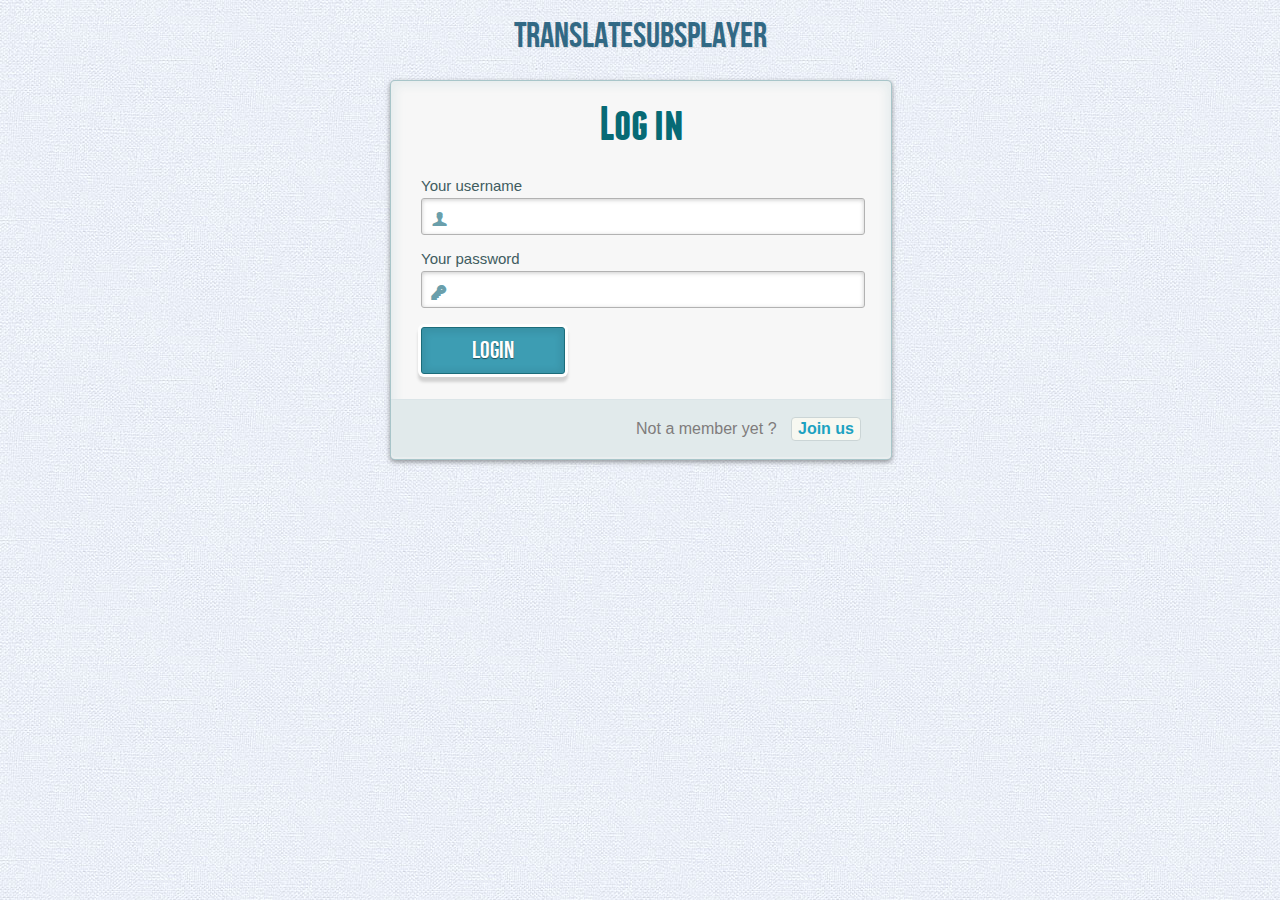
<file: Web-client/Registration and log in/index.html>
<!DOCTYPE html>
<html lang="en" class="no-js">
    <head>
        <meta charset="UTF-8" />
        <title>Login</title>
        <meta name="viewport" content="width=device-width, initial-scale=1.0"> 
        <link rel="stylesheet" type="text/css" href="css/demo.css" />
        <link rel="stylesheet" type="text/css" href="css/style.css" />
		
    </head>
    <body>
        <div class="container">
            <header>
                <h1>TranslateSubsPlayer</h1>
            </header>
            <section>				
                <div id="forms" >
                    <a class="hiddenanchor" id="toregister"></a>
                    <a class="hiddenanchor" id="tologin"></a>
                    <div id="wrapper">
                        <div id="login" class="animate form">
                            <form  action="homepage.html" autocomplete="on"> 
                                <h1>Log in</h1> 
                                <p> 
                                    <label for="username" class="uname" data-icon="u" > Your username </label>
                                    <input id="username" name="username" required="required" type="text"/>
                                </p>
                                <p> 
                                    <label for="password" class="youpasswd" data-icon="p"> Your password </label>
                                    <input id="password" name="password" required="required" type="password"/> 
                                </p>
                                <p class="login button"> 
                                    <input type="submit" value="Login" /> 
								</p>
                                <p class="change_link">
									Not a member yet ?
									<a href="registration.html" class="to_register">Join us</a>
								</p>
                            </form>
                        </div>
                    </div>
                </div>  
            </section>
        </div>
    </body>
</html>
</file>
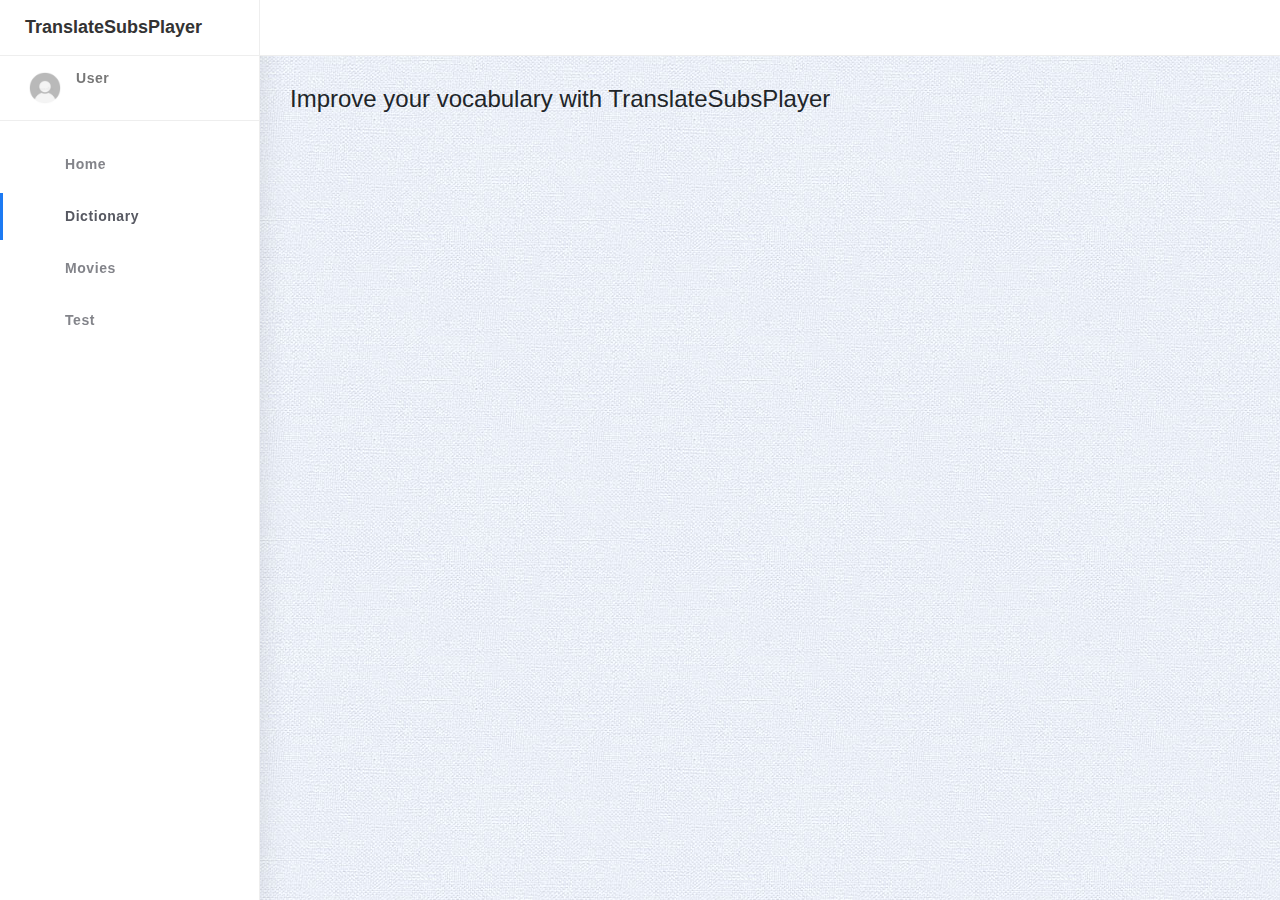
<file: Web-client/Registration and log in/dictionary.html>
<!DOCTYPE html>
<html lang="en">
<head>
	<meta http-equiv="X-UA-Compatible" content="IE=edge,chrome=1" />
	<title>Dictionary</title>
	<meta content='width=device-width, initial-scale=1.0, maximum-scale=1.0, user-scalable=0, shrink-to-fit=no' name='viewport' />
	<link rel="stylesheet" href="css/bootstrap.min.css">
	<link rel="stylesheet" href="https://fonts.googleapis.com/css?family=Nunito:200,200i,300,300i,400,400i,600,600i,700,700i,800,800i,900,900i">
	<link rel="stylesheet" href="css/styleHomepage.css">
</head>
<body>
	<div class="wrapper">
		<div class="main-header">
			<div class="logo-header">
				TranslateSubsPlayer
			</div>
		</div>
		
		<div class="sidebar">
				<div class="scrollbar-inner sidebar-wrapper">
					<div class="user">
						<div class="photo">
							<img src="images/user1.jpg"> 
						</div>
						<div class="info">
							<a class="">
								<span>
									User                             <!-- Переменная имени!!!!!!!!! --> 
								</span>
							</a>
							<div class="clearfix"></div>
						</div>
					</div>
					<ul class="nav">
						<li class="nav-item">
							<a href="homepage.html">
								<i class="la la-dashboard"></i>
								<p>Home</p>
							</a>
						</li>
						<li class="nav-item active">
							<a href="dictionary.html">
								<i class="la la-font"></i>
								<p>Dictionary</p>
							</a>
						</li>
						<li class="nav-item">
							<a href="movies.html">
								<i class="la la-th"></i>
								<p>Movies</p>
							</a>
						</li>
						<li class="nav-item">
							<a href="test.html">
								<i class="la la-keyboard-o"></i>
								<p>Test</p>
							</a>
						</li>
					</ul>
				</div>
		</div>
			<div class="main-panel">
				<div class="content">
					<div class="container-fluid">
						<h4>Improve your vocabulary with TranslateSubsPlayer</h4>
					</div>
				</div>
			</div>
		</div>
	</div>
</body>
</html>
</file>
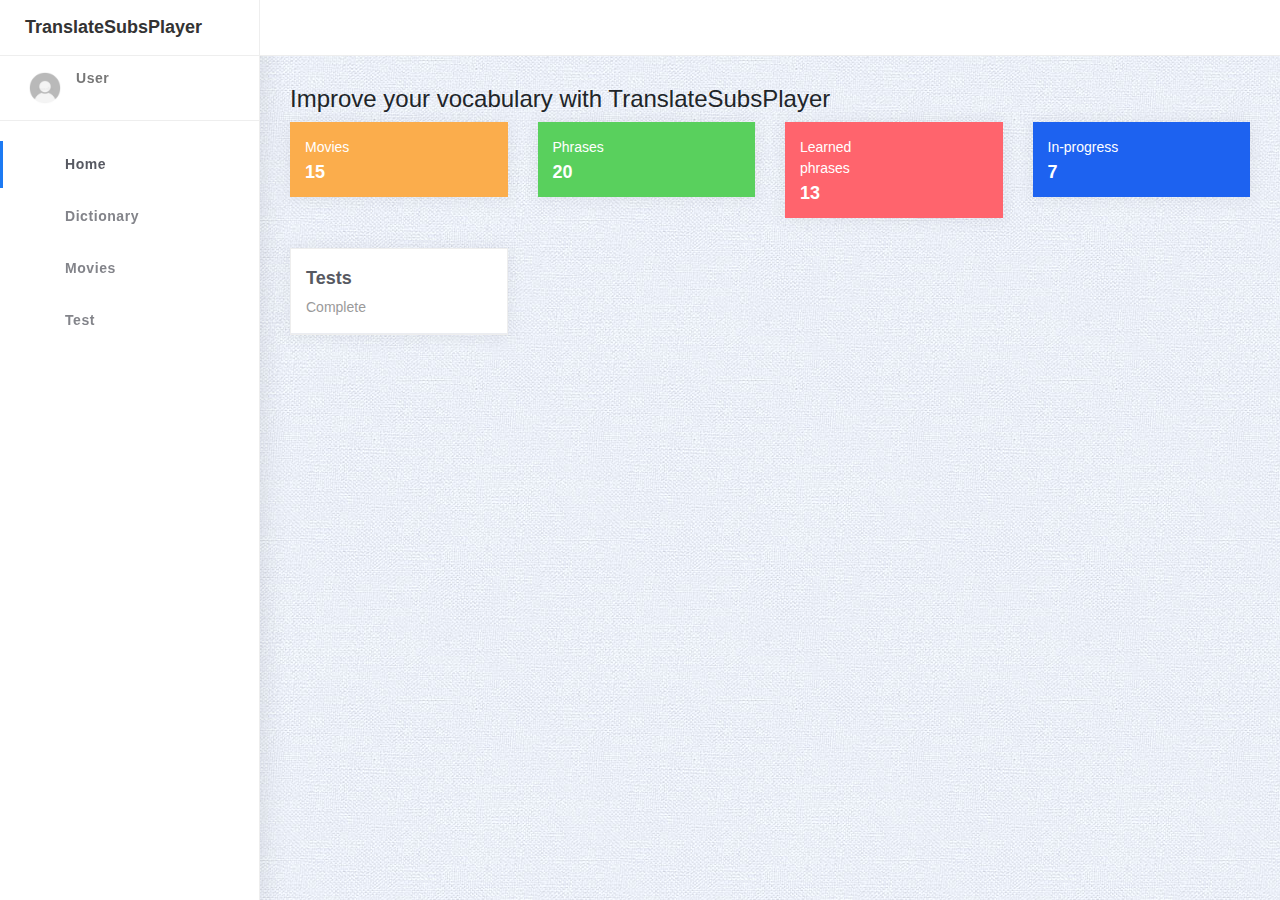
<file: Web-client/Registration and log in/homepage.html>
<!DOCTYPE html>
<html lang="en">
<head>
	<meta http-equiv="X-UA-Compatible" content="IE=edge,chrome=1" />
	<title>Home</title>
	<meta content='width=device-width, initial-scale=1.0, maximum-scale=1.0, user-scalable=0, shrink-to-fit=no' name='viewport' />
	<link rel="stylesheet" href="css/bootstrap.min.css">
	<link rel="stylesheet" href="https://fonts.googleapis.com/css?family=Nunito:200,200i,300,300i,400,400i,600,600i,700,700i,800,800i,900,900i">
	<link rel="stylesheet" href="css/styleHomepage.css">
</head>
<body>
	<div class="wrapper">
		<div class="main-header">
			<div class="logo-header">
				TranslateSubsPlayer
			</div>
		</div>
		
		<div class="sidebar">
				<div class="scrollbar-inner sidebar-wrapper">
					<div class="user">
						<div class="photo">
							<img src="images/user1.jpg"> 
						</div>
						<div class="info">
							<a class="">
								<span>
									User                             <!-- Переменная имени!!!!!!!!! --> 
								</span>
							</a>
							<div class="clearfix"></div>
						</div>
					</div>
					<ul class="nav">
						<li class="nav-item active">
							<a href="homepage.html">
								<i class="la la-dashboard"></i>
								<p>Home</p>
							</a>
						</li>
						<li class="nav-item">
							<a href="dictionary.html">
								<i class="la la-font"></i>
								<p>Dictionary</p>
							</a>
						</li>
						<li class="nav-item">
							<a href="movies.html">
								<i class="la la-th"></i>
								<p>Movies</p>
							</a>
						</li>
						<li class="nav-item">
							<a href="test.html">
								<i class="la la-keyboard-o"></i>
								<p>Test</p>
							</a>
						</li>
					</ul>
				</div>
		</div>
			<div class="main-panel">
				<div class="content">
					<div class="container-fluid">
						<h4>Improve your vocabulary with TranslateSubsPlayer</h4>
						<div class="row">
							<div class="col-md-3">
								<div class="card card-stats card-warning">
									<div class="card-body ">
										<div class="row">
											<div class="col-7 d-flex align-items-center">
												<div class="numbers">
													<p class="card-category">Movies</p>
													<h4 class="card-title">15</h4>
												</div>
											</div>
										</div>
									</div>
								</div>
							</div>
							<div class="col-md-3">
								<div class="card card-stats card-success">
									<div class="card-body ">
										<div class="row">
											<div class="col-7 d-flex align-items-center">
												<div class="numbers">
													<p class="card-category">Phrases</p>
													<h4 class="card-title">20</h4>
												</div>
											</div>
										</div>
									</div>
								</div>
							</div>
							<div class="col-md-3">
								<div class="card card-stats card-danger">
									<div class="card-body">
										<div class="row">
											<div class="col-7 d-flex align-items-center">
												<div class="numbers">
													<p class="card-category">Learned phrases</p>
													<h4 class="card-title">13</h4>
												</div>
											</div>
										</div>
									</div>
								</div>
							</div>
							<div class="col-md-3">
								<div class="card card-stats card-primary">
									<div class="card-body ">
										<div class="row">
											<div class="col-7 d-flex align-items-center">
												<div class="numbers">
													<p class="card-category">In-progress</p>
													<h4 class="card-title">7</h4>
												</div>
											</div>
										</div>
									</div>
								</div>
							</div>
						</div>
						<div class="row">
							<div class="col-md-3">
								<div class="card">
									<div class="card-header">
										<h4 class="card-title">Tests</h4>
										<p class="card-category">Complete</p>
									</div>
								</div>
							</div>
						</div>
					</div>
				</div>
			</div>
		</div>
	</div>
</body>
</html>
</file>
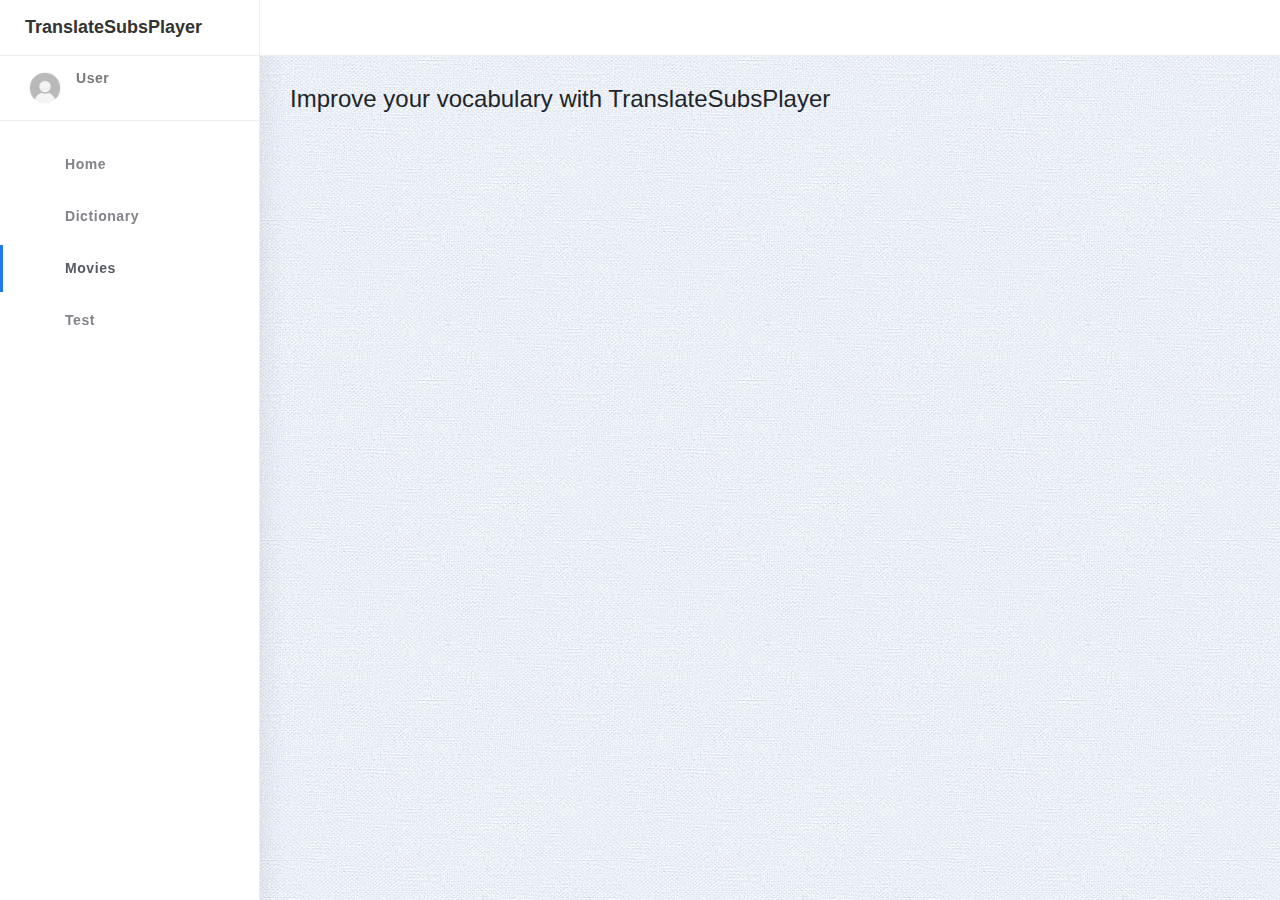
<file: Web-client/Registration and log in/movies.html>
<!DOCTYPE html>
<html lang="en">
<head>
	<meta http-equiv="X-UA-Compatible" content="IE=edge,chrome=1" />
	<title>Movies</title>
	<meta content='width=device-width, initial-scale=1.0, maximum-scale=1.0, user-scalable=0, shrink-to-fit=no' name='viewport' />
	<link rel="stylesheet" href="css/bootstrap.min.css">
	<link rel="stylesheet" href="https://fonts.googleapis.com/css?family=Nunito:200,200i,300,300i,400,400i,600,600i,700,700i,800,800i,900,900i">
	<link rel="stylesheet" href="css/styleHomepage.css">
</head>
<body>
	<div class="wrapper">
		<div class="main-header">
			<div class="logo-header">
				TranslateSubsPlayer
			</div>
		</div>
		
		<div class="sidebar">
				<div class="scrollbar-inner sidebar-wrapper">
					<div class="user">
						<div class="photo">
							<img src="images/user1.jpg"> 
						</div>
						<div class="info">
							<a class="">
								<span>
									User                             <!-- Переменная имени!!!!!!!!! --> 
								</span>
							</a>
							<div class="clearfix"></div>
						</div>
					</div>
					<ul class="nav">
						<li class="nav-item">
							<a href="homepage.html">
								<i class="la la-dashboard"></i>
								<p>Home</p>
							</a>
						</li>
						<li class="nav-item">
							<a href="dictionary.html">
								<i class="la la-font"></i>
								<p>Dictionary</p>
							</a>
						</li>
						<li class="nav-item active">
							<a href="movies.html">
								<i class="la la-th"></i>
								<p>Movies</p>
							</a>
						</li>
						<li class="nav-item">
							<a href="test.html">
								<i class="la la-keyboard-o"></i>
								<p>Test</p>
							</a>
						</li>
					</ul>
				</div>
		</div>
			<div class="main-panel">
				<div class="content">
					<div class="container-fluid">
						<h4>Improve your vocabulary with TranslateSubsPlayer</h4>
					</div>
				</div>
			</div>
		</div>
	</div>
</body>
</html>
</file>
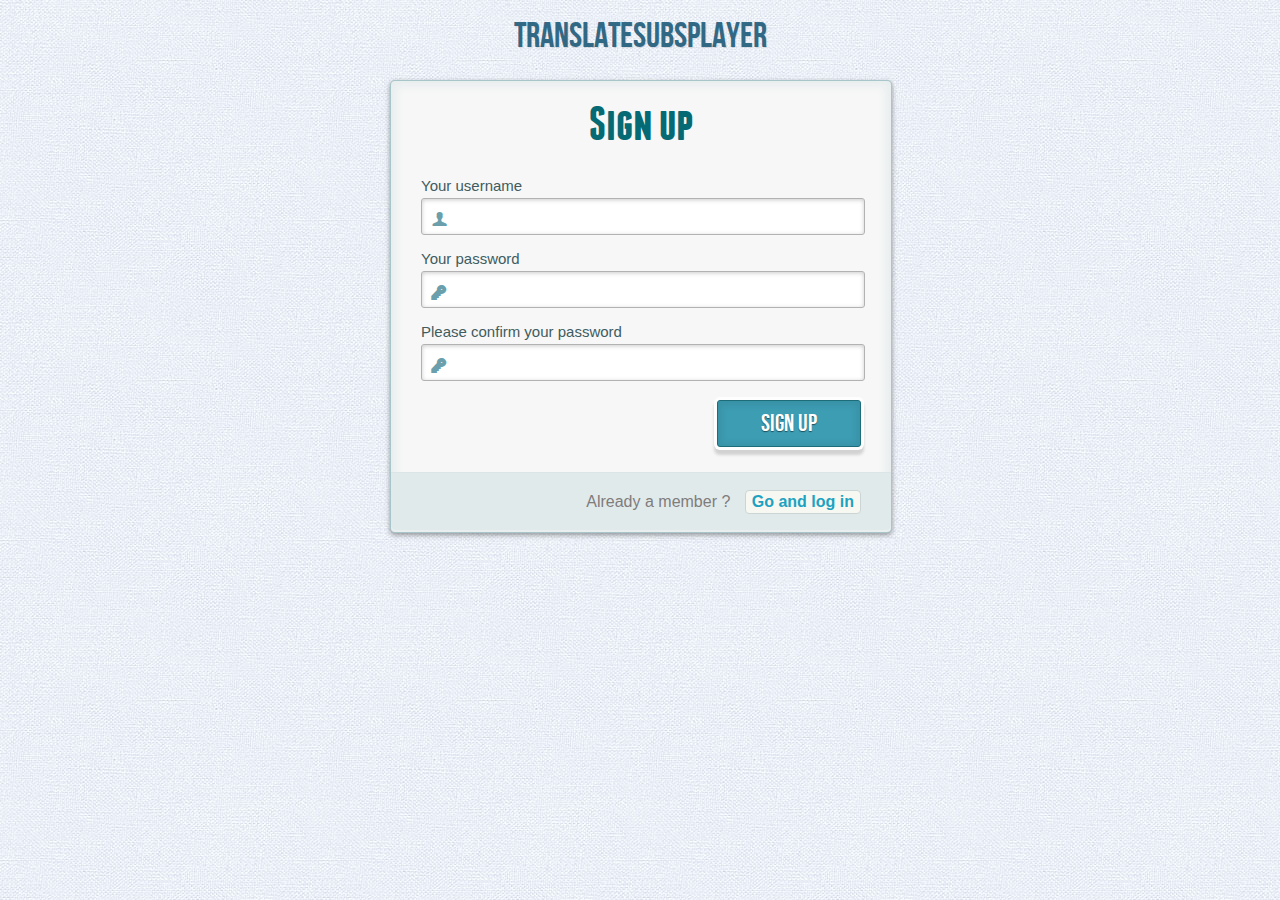
<file: Web-client/Registration and log in/registration.html>
<!DOCTYPE html>
<html lang="en" class="no-js">
    <head>
        <meta charset="UTF-8" />
        <title>Registration</title>
        <meta name="viewport" content="width=device-width, initial-scale=1.0"> 
        <link rel="stylesheet" type="text/css" href="css/demo.css" />
        <link rel="stylesheet" type="text/css" href="css/style.css" />
    </head>
    <body>
        <div class="container">
            <header>
                <h1>TranslateSubsPlayer</h1>
            </header>
            <section>				
                <div id="forms" >
                    <a class="hiddenanchor" id="toregister"></a>
                    <a class="hiddenanchor" id="tologin"></a>
                    <div id="wrapper">
                        <div id="register" class="animate form">
                            <form  action="homepage.html" autocomplete="on"> 
                                <h1> Sign up </h1> 
                                <p> 
                                    <label for="usernamesignup" class="uname" data-icon="u">Your username</label>
                                    <input id="usernamesignup" name="usernamesignup" required="required" type="text"/>
                                </p>
                                <p> 
                                    <label for="passwordsignup" class="youpasswd" data-icon="p">Your password </label>
                                    <input id="passwordsignup" name="passwordsignup" required="required" type="password"/>
                                </p>
                                <p> 
                                    <label for="passwordsignup_confirm" class="youpasswd" data-icon="p">Please confirm your password </label>
                                    <input id="passwordsignup_confirm" name="passwordsignup_confirm" required="required" type="password"/>
                                </p>
                                <p class="signin button"> 
									<input type="submit" value="Sign up"/> 
								</p>
                                <p class="change_link">  
									Already a member ?
									<a href="index.html" class="to_register"> Go and log in </a>
								</p>
                            </form>
                        </div>
                    </div>
                </div>  
            </section>
        </div>
    </body>
</html>
</file>
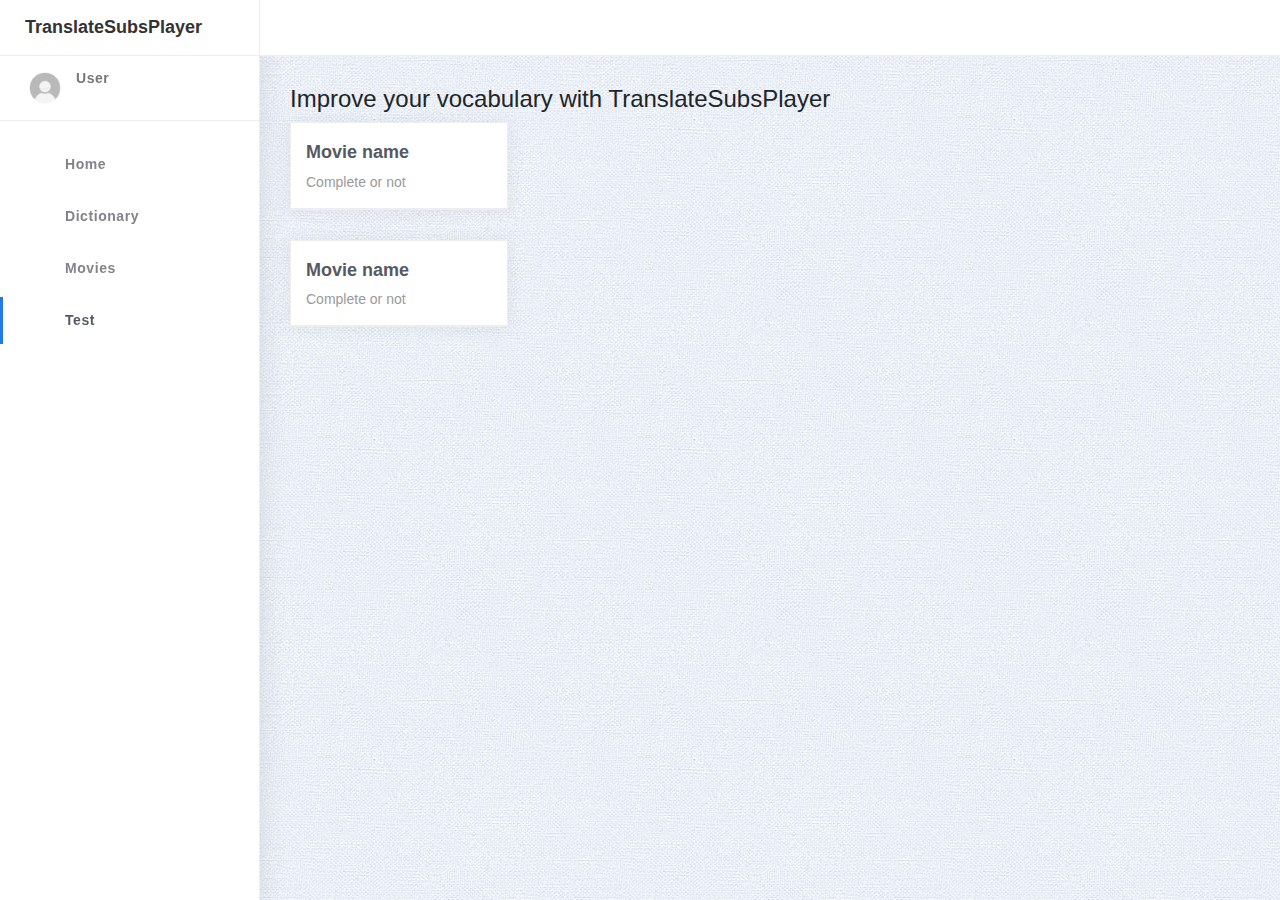
<file: Web-client/Registration and log in/test.html>
<!DOCTYPE html>
<html lang="en">
<head>
	<meta http-equiv="X-UA-Compatible" content="IE=edge,chrome=1" />
	<title>Test</title>
	<meta content='width=device-width, initial-scale=1.0, maximum-scale=1.0, user-scalable=0, shrink-to-fit=no' name='viewport' />
	<link rel="stylesheet" href="css/bootstrap.min.css">
	<link rel="stylesheet" href="https://fonts.googleapis.com/css?family=Nunito:200,200i,300,300i,400,400i,600,600i,700,700i,800,800i,900,900i">
	<link rel="stylesheet" href="css/styleHomepage.css">
</head>
<body>
	<div class="wrapper">
		<div class="main-header">
			<div class="logo-header">
				TranslateSubsPlayer
			</div>
		</div>
		
		<div class="sidebar">
				<div class="scrollbar-inner sidebar-wrapper">
					<div class="user">
						<div class="photo">
							<img src="images/user1.jpg"> 
						</div>
						<div class="info">
							<a class="">
								<span>
									User                             <!-- Переменная имени!!!!!!!!! --> 
								</span>
							</a>
							<div class="clearfix"></div>
						</div>
					</div>
					<ul class="nav">
						<li class="nav-item">
							<a href="homepage.html">
								<i class="la la-dashboard"></i>
								<p>Home</p>
							</a>
						</li>
						<li class="nav-item">
							<a href="dictionary.html">
								<i class="la la-font"></i>
								<p>Dictionary</p>
							</a>
						</li>
						<li class="nav-item">
							<a href="movies.html">
								<i class="la la-th"></i>
								<p>Movies</p>
							</a>
						</li>
						<li class="nav-item active">
							<a href="test.html">
								<i class="la la-keyboard-o"></i>
								<p>Test</p>
							</a>
						</li>
					</ul>
				</div>
		</div>
			<div class="main-panel">
				<div class="content">
					<div class="container-fluid">
						<h4>Improve your vocabulary with TranslateSubsPlayer</h4>
						<div class="row">
							<div class="col-md-3">
								<div class="card">
									<div class="card-header">
										<h4 class="card-title">Movie name</h4>
										<p class="card-category">Complete or not</p>
									</div>
								</div>
							</div>
						</div>
						<div class="row">
							<div class="col-md-3">
								<div class="card">
									<div class="card-header">
										<h4 class="card-title">Movie name</h4>
										<p class="card-category">Complete or not</p>
									</div>
								</div>
							</div>
						</div>
					</div>
				</div>
			</div>
		</div>
	</div>
</body>
</html>
</file>
<file: Web-client/Registration and log in/css/demo.css>
@font-face {
    font-family: 'BebasNeueRegular';
    src: url('fonts/BebasNeue-webfont.eot');
    src: url('fonts/BebasNeue-webfont.eot?#iefix') format('embedded-opentype'),
         url('fonts/BebasNeue-webfont.woff') format('woff'),
         url('fonts/BebasNeue-webfont.ttf') format('truetype'),
         url('fonts/BebasNeue-webfont.svg#BebasNeueRegular') format('svg');
    font-weight: normal;
    font-style: normal;
}
/* CSS reset */
body,div,dl,dt,dd,ul,ol,li,h1,h2,h3,h4,h5,h6,pre,form,fieldset,input,textarea,p,blockquote,th,td { 
	margin:0;
	padding:0;
}
html,body {
	margin:0;
	padding:0;
	height: 100%;
}
table {
	border-collapse:collapse;
	border-spacing:0;
}
fieldset,img { 
	border:0;
}
address,caption,cite,code,dfn,th,var {
	font-style:normal;
	font-weight:normal;
}
ol,ul {
	list-style:none;
}
caption,th {
	text-align:left;
}
h1,h2,h3,h4,h5,h6 {
	font-size:100%;
	font-weight:normal;
}
q:before,q:after {
	content:'';
}
abbr,acronym { border:0;
}
article, aside, details, figcaption, figure,
footer, header, hgroup, menu, nav, section {
	display: block;
}

body{
	font-family: Cambria, Palatino, "Palatino Linotype", "Palatino LT STD", Georgia, serif;
	background: #fff url(../images/bg.jpg) repeat top left;
	font-weight: 400;
	font-size: 15px;
	color: #1d3c41;
	overflow-y: scroll;
}
a{
	color: #333;
	text-decoration: none;
}
.container{
	width: 100%;
	height: 100%;
	position: relative;
	text-align: center;
}
/*.clr{
	clear: both;
}*/
.container > header{
	padding: 20px 30px 10px 30px;
	margin: 0px 20px 10px 20px;
	position: relative;
	display: block;
	text-shadow: 1px 1px 1px rgba(0,0,0,0.2);
    text-align: center;
}
.container > header h1{
	font-family: 'BebasNeueRegular', 'Arial Narrow', Arial, sans-serif;
	font-size: 35px;
	line-height: 35px;
	position: relative;
	font-weight: 400;
	color: rgba(26,89,120,0.9);
	text-shadow: 1px 1px 1px rgba(0,0,0,0.1);
    padding: 0px 0px 5px 0px;
}
.container > header h1 span{
	color: #7cbcd6;
	text-shadow: 0px 1px 1px rgba(255,255,255,0.8);
}
.container > header h2{
	font-size: 16px;
	font-style: italic;
	color: #2d6277;
	text-shadow: 0px 1px 1px rgba(255,255,255,0.8);
}
/* Header Style */
.codrops-top{
	line-height: 24px;
	font-size: 11px;
	background: rgba(255, 255, 255, 0.4);
	text-transform: uppercase;
	z-index: 9999;
	position: relative;
	box-shadow: 1px 0px 2px rgba(0,0,0,0.2);
}
.codrops-top a{
	padding: 0px 10px;
	letter-spacing: 1px;
	color: #333;
	text-shadow: 0px 1px 1px #fff;
	display: block;
	float: left;
}
.codrops-top a:hover{
	background: #fff;
}
.codrops-top span.right{
	float: right;
}
.codrops-top span.right a{
	float: left;
	display: block;
}

.codrops-demos{
	text-align:center;
	display: block;
	padding: 14px;
}
.codrops-demos span{
	display: inline-block;
	padding-right: 15px;
	text-shadow: 1px 1px 1px rgba(255, 255, 255, 0.8);
}
.codrops-demos a,
.codrops-demos a.current-demo,
.codrops-demos a.current-demo:hover{
    display: inline-block;
	font-style: italic;
	font-size: 12px;
	padding: 3px 5px;
	margin: 0px 3px;
	font-weight: 800;
	box-shadow: 1px 1px 1px rgba(0,0,0,0.05) inset;
	color: #fff;
	text-shadow: 1px 1px 1px rgba(0,0,0,0.1);
	background: rgba(104,171,194,0.5);
}
.codrops-demos a:hover{
	background: #4fa2c4;
}
.codrops-demos a.current-demo,
.codrops-demos a.current-demo:hover{
	color: rgba(104,171,194,1);
	background: rgba(255,255,255,0.9);
	box-shadow: 0px 1px 1px rgba(0,0,0,0.1);
}
</file>
<file: Web-client/Registration and log in/css/style.css>
#forms{
	 text-align: left;
	 margin: 0;
	 padding: 0;
	 margin: 0 auto;
	 font-family: "Trebuchet MS","Myriad Pro",Arial,sans-serif;
}

@font-face {
    font-family: 'FontomasCustomRegular';
    src: url('fonts/fontomas-webfont.eot');
    src: url('fonts/fontomas-webfont.eot?#iefix') format('embedded-opentype'),
         url('fonts/fontomas-webfont.woff') format('woff'),
         url('fonts/fontomas-webfont.ttf') format('truetype'),
         url('fonts/fontomas-webfont.svg#FontomasCustomRegular') format('svg');
    font-weight: normal;
    font-style: normal;
}
@font-face {
    font-family: 'FranchiseRegular';
    src: url('fonts/franchise-bold-webfont.eot');
    src: url('fonts/franchise-bold-webfont.eot?#iefix') format('embedded-opentype'),
         url('fonts/franchise-bold-webfont.woff') format('woff'),
         url('fonts/franchise-bold-webfont.ttf') format('truetype'),
         url('fonts/franchise-bold-webfont.svg#FranchiseRegular') format('svg');
    font-weight: normal;
    font-style: normal;

}

#wrapper{
	width: 60%;
	right: 0px;
	min-height: 560px;	
	margin: 0px auto;	
	width: 500px;
	position: relative;	
}

#wrapper a{
	color: rgb(95, 155, 198);
	text-decoration: underline;
}

#wrapper h1{
	font-size: 48px;
	color: rgb(6, 106, 117);
	padding: 2px 0 10px 0;
	font-family: 'FranchiseRegular','Arial Narrow',Arial,sans-serif;
	font-weight: bold;
	text-align: center;
	padding-bottom: 30px;
}


#wrapper p{
	margin-bottom:15px;
}
#wrapper p:first-child{
	margin: 0px;
}
#wrapper label{
	color: rgb(64, 92, 96);
	position: relative;
}

::-webkit-input-placeholder  { 
	color: rgb(190, 188, 188); 
	font-style: italic;
}
input:-moz-placeholder,
textarea:-moz-placeholder{ 
	color: rgb(190, 188, 188);
	font-style: italic;
} 
input {
  outline: none;
}

#wrapper input:not([type="checkbox"]){
	width: 92%;
	margin-top: 4px;
	padding: 10px 5px 10px 32px;	
	border: 1px solid rgb(178, 178, 178);
	-webkit-appearance: textfield;
	-webkit-box-sizing: content-box;
	  -moz-box-sizing : content-box;
	       box-sizing : content-box;
	-webkit-border-radius: 3px;
	   -moz-border-radius: 3px;
	        border-radius: 3px;
	-webkit-box-shadow: 0px 1px 4px 0px rgba(168, 168, 168, 0.6) inset;
	   -moz-box-shadow: 0px 1px 4px 0px rgba(168, 168, 168, 0.6) inset;
	        box-shadow: 0px 1px 4px 0px rgba(168, 168, 168, 0.6) inset;
	-webkit-transition: all 0.2s linear;
	   -moz-transition: all 0.2s linear;
	     -o-transition: all 0.2s linear;
	        transition: all 0.2s linear;
}
#wrapper input:not([type="checkbox"]):active,
#wrapper input:not([type="checkbox"]):focus{
	border: 1px solid rgba(91, 90, 90, 0.7);
	background: rgba(238, 236, 240, 0.2);	
	-webkit-box-shadow: 0px 1px 4px 0px rgba(168, 168, 168, 0.9) inset;
	   -moz-box-shadow: 0px 1px 4px 0px rgba(168, 168, 168, 0.9) inset;
	        box-shadow: 0px 1px 4px 0px rgba(168, 168, 168, 0.9) inset;
} 

[data-icon]:after {
    content: attr(data-icon);
    font-family: 'FontomasCustomRegular';
    color: rgb(106, 159, 171);
    position: absolute;
    left: 10px;
    top: 35px;
	width: 30px;
}

/*styling both submit buttons */
#wrapper p.button input{
	width: 30%;
	cursor: pointer;	
	background: rgb(61, 157, 179);
	padding: 8px 5px;
	font-family: 'BebasNeueRegular','Arial Narrow',Arial,sans-serif;
	color: #fff;
	font-size: 24px;	
	border: 1px solid rgb(28, 108, 122);	
	margin-bottom: 10px;	
	text-shadow: 0 1px 1px rgba(0, 0, 0, 0.5);
	-webkit-border-radius: 3px;
	   -moz-border-radius: 3px;
	        border-radius: 3px;	
	-webkit-box-shadow: 0px 1px 6px 4px rgba(0, 0, 0, 0.07) inset,
	        0px 0px 0px 3px rgb(254, 254, 254),
	        0px 5px 3px 3px rgb(210, 210, 210);
	   -moz-box-shadow:0px 1px 6px 4px rgba(0, 0, 0, 0.07) inset,
	        0px 0px 0px 3px rgb(254, 254, 254),
	        0px 5px 3px 3px rgb(210, 210, 210);
	        box-shadow:0px 1px 6px 4px rgba(0, 0, 0, 0.07) inset,
	        0px 0px 0px 3px rgb(254, 254, 254),
	        0px 5px 3px 3px rgb(210, 210, 210);
	-webkit-transition: all 0.2s linear;
	   -moz-transition: all 0.2s linear;
	     -o-transition: all 0.2s linear;
	        transition: all 0.2s linear;
}
#wrapper p.button input:hover{
	background: rgb(74, 179, 198);
}
#wrapper p.button input:active,
#wrapper p.button input:focus{
	background: rgb(40, 137, 154);
	position: relative;
	top: 1px;
	border: 1px solid rgb(12, 76, 87);	
	-webkit-box-shadow: 0px 1px 6px 4px rgba(0, 0, 0, 0.2) inset;
	   -moz-box-shadow: 0px 1px 6px 4px rgba(0, 0, 0, 0.2) inset;
	        box-shadow: 0px 1px 6px 4px rgba(0, 0, 0, 0.2) inset;
}

p.signin.button{
	text-align: right;
	margin: 5px 0;
}

.keeplogin{
	margin-top: -5px;
}
.keeplogin input,
.keeplogin label{
	display: inline-block;
	font-size: 12px;	
	font-style: italic;
}
.keeplogin input#loginkeeping{
	margin-right: 5px;
}
.keeplogin label{
	width: 80%;
}


/*styling the links to change from one form to another */

p.change_link{
	position: absolute;
	color: rgb(127, 124, 124);
	left: 0px;
	height: 20px;
	width: 440px;
	padding: 17px 30px 20px 30px;
	font-size: 16px	;
	text-align: right;
	border-top: 1px solid rgb(219, 229, 232);
	-webkit-border-radius: 0 0  5px 5px;
	   -moz-border-radius: 0 0  5px 5px;
	        border-radius: 0 0  5px 5px;
	background: rgb(225, 234, 235);
}
#wrapper p.change_link a {
	display: inline-block;
	font-weight: bold;
	background: rgb(247, 248, 241);
	padding: 2px 6px;
	color: rgb(29, 162, 193);
	margin-left: 10px;
	text-decoration: none;
	-webkit-border-radius: 4px;
	-moz-border-radius: 4px;
	border-radius: 4px;
	border: 1px solid rgb(203, 213, 214);
	-webkit-transition: all 0.4s linear;
	-moz-transition: all 0.4s  linear;
	-o-transition: all 0.4s linear;
	-ms-transition: all 0.4s  linear;
	transition: all 0.4s  linear;
}
#wrapper p.change_link a:hover {
	color: rgb(57, 191, 215);
	background: rgb(247, 247, 247);
	border: 1px solid rgb(74, 179, 198);
}
#wrapper p.change_link a:active{
	position: relative;
	top: 1px;
}
/** Styling both forms **/
#register, 
#login{
	position: absolute;
	top: 0px;
	width: 88%;	
	padding: 18px 6% 60px 6%;
	margin: 0 0 35px 0;
	background: rgb(247, 247, 247);
	border: 1px solid rgba(147, 184, 189,0.8);
	-webkit-box-shadow: 0pt 2px 5px rgba(105, 108, 109,  0.7),	0px 0px 8px 5px rgba(208, 223, 226, 0.4) inset;
	   -moz-box-shadow: 0pt 2px 5px rgba(105, 108, 109,  0.7),	0px 0px 8px 5px rgba(208, 223, 226, 0.4) inset;
	        box-shadow: 0pt 2px 5px rgba(105, 108, 109,  0.7),	0px 0px 8px 5px rgba(208, 223, 226, 0.4) inset;
	-webkit-box-shadow: 5px;
	-moz-border-radius: 5px;
		 border-radius: 5px;
}

#toregister:target ~ #wrapper #register,
#tologin:target ~ #wrapper #login{
	z-index: 22;
	-webkit-animation-name: fadeInLeft;
	-moz-animation-name: fadeInLeft;
	-ms-animation-name: fadeInLeft;
	-o-animation-name: fadeInLeft;
	animation-name: fadeInLeft;
	-webkit-animation-delay: .1s;
	-moz-animation-delay: .1s;
	-o-animation-delay: .1s;
	-ms-animation-delay: .1s;
	animation-delay: .1s;
}
#toregister:target ~ #wrapper #login,
#tologin:target ~ #wrapper #register{
	-webkit-animation-name: fadeOutLeft;
	-moz-animation-name: fadeOutLeft;
	-ms-animation-name: fadeOutLeft;
	-o-animation-name: fadeOutLeft;
	animation-name: fadeOutLeft;
}

.lt8 #wrapper input{
	padding: 10px 5px 10px 32px;
    width: 92%;
}
.lt8 #wrapper input[type=checkbox]{
	width: 10px;
	padding: 0;
}
.lt8 #wrapper h1{
	color: #066A75;
}
.lt8 #register{	
	display: none;
}
.lt8 p.change_link,
.ie9 p.change_link{
	position: absolute;
	height: 90px;
	background: transparent;
}
</file>
<file: Web-client/Registration and log in/css/styleHomepage.css>
/*    Layouts     */
body {
  min-height: 100vh;
  position: relative;
  background: #fff url(../images/bg.jpg) repeat top left;
}

.wrapper {
  min-height: 100vh;
  position: relative;
  top: 0;
  height: 100vh;
}

.main-header {
  min-height: 55px;
  width: 100%;
  background: #ffffff;
  position: fixed;
  z-index: 1001;
  border-bottom: 1px solid #eee;
}
.main-header .logo-header {
  float: left;
  width: 260px;
  height: 55px;
  line-height: 55px;
  border-right: 1px solid #eee;
  color: #333333;
  z-index: 1001;
  font-size: 18px;
  font-weight: 600;
  padding-left: 25px;
  padding-right: 25px;
  z-index: 1001;
  display: inline-block;
}
.main-header .logo-header a.logo {
  color: #575962;
}
.main-header .logo-header .navbar-toggler {
  padding-left: 0px;
  padding-right: 0px;
  opacity: 0;
}
.main-header .logo-header .navbar-toggler .navbar-toggler-icon {
  background-size: cover;
  height: 1em;
  width: 1em;
  opacity: .8;
}
.main-header .logo-header .more {
  background: transparent;
  border: 0;
  font-size: 26px;
  padding: 0;
  opacity: 0;
}

.sidebar {
  position: fixed;
  top: 0;
  bottom: 0;
  left: 0;
  width: 260px;
  display: block;
  z-index: 1;
  color: #ffffff;
  font-weight: 200;
  background: #ffffff;
  background-size: cover;
  background-position: center center;
  border-right: 1px solid #eee;
  box-shadow: 6px 1px 20px rgba(69, 65, 78, 0.1);
}
.sidebar .user {
  margin-top: 12.5px;
  padding-left: 25px;
  padding-right: 25px;
  padding-bottom: 12.5px;
  border-bottom: 1px solid #eee;
  display: block;
}
.sidebar .user .photo {
  width: 40px;
  height: 40px;
  overflow: hidden;
  float: left;
  margin-right: 11px;
  z-index: 5;
  border-radius: 50%;
}
.sidebar .user .photo img {
  width: 100%;
  height: 100%;
}
.sidebar .user .info a {
  white-space: nowrap;
  display: block;
  position: relative;
}
.sidebar .user .info a:hover, .sidebar .user .info a:focus {
  text-decoration: none;
}
.sidebar .user .info a > span {
  font-size: 14px;
  font-weight: 600;
  color: #777;
  letter-spacing: 0.04em;
  display: flex;
  flex-direction: column;
}
.sidebar .user .info a > span .user-level {
  color: #555;
  font-weight: 700;
  font-size: 13px;
  letter-spacing: 0.05em;
  margin-top: 5px;
}
.sidebar .user .info a .link-collapse {
  padding: 7px 0;
}
.sidebar .user .info .caret {
  position: absolute;
  top: 17px;
  right: 0px;
  border-top-color: #777;
}
.sidebar .sidebar-wrapper {
  position: relative;
  max-height: calc(100vh - 75px);
  min-height: 100%;
  overflow: auto;
  width: 260px;
  z-index: 4;
  padding-top: 55px;
  padding-bottom: 100px;
}
.sidebar .nav {
  display: block;
  float: none;
  margin-top: 20px;
}
.sidebar .nav .nav-item {
  display: list-item;
}
.sidebar .nav .nav-item.active a {
  color: #575962;
  font-weight: 700;
}
.sidebar .nav .nav-item.active a:before {
  background: #1d7af3;
  opacity: 1 !important;
  position: absolute;
  z-index: 1;
  width: 3px;
  height: 100%;
  content: '';
  left: 0;
  top: 0;
}
.sidebar .nav .nav-item.active:hover a:before {
  background: #1d7af3;
  opacity: 1 !important;
  position: absolute;
  z-index: 1;
  width: 3px;
  height: 100%;
  content: '';
  left: 0;
  top: 0;
}
.sidebar .nav .nav-item.active a i {
  color: #4d7cfe;
}
.sidebar .nav .nav-item a {
  display: flex;
  align-items: center;
  color: #83848a;
  padding: 13px 25px;
  width: 100%;
  font-size: 14px;
  font-weight: 600;
  position: relative;
  margin-bottom: 5px;
}
.sidebar .nav .nav-item a:hover, .sidebar .nav .nav-item a:focus {
  text-decoration: none;
  background: #fbfbfb;
}
.sidebar .nav .nav-item:hover a:before {
  background: #1d7af3;
  opacity: 0.7;
  position: absolute;
  z-index: 1;
  width: 3px;
  height: 100%;
  content: '';
  left: 0;
  top: 0;
}
.sidebar .nav .nav-item a i {
  font-size: 23px;
  color: #C3C5CA;
  margin-right: 15px;
  width: 25px;
  text-align: center;
  vertical-align: middle;
  float: left;
}
.sidebar .nav .nav-item a p {
  font-size: 14px;
  margin-bottom: 0px;
  letter-spacing: .04em;
  margin-right: 5px;
}

.main-panel {
  position: relative;
  width: calc(100% - 260px);
  min-height: 100%;
  float: right;
  background: #fff url(../images/bg.jpg) repeat top left;
}
.main-panel .content {
  padding: 30px 15px;
  min-height: calc(100% - 123px);
  margin-top: 55px;
}

.footer {
  border-top: 1px solid #eee;
  padding: 15px;
  background: #ffffff;
}
.footer .container-fluid {
  display: flex;
  align-items: center;
}

/*     Card     */
.card {
  border-radius: 0px;
  background-color: #ffffff;
  margin-bottom: 30px;
  -webkit-box-shadow: 0px 1px 15px 1px rgba(69, 65, 78, 0.08);
  -moz-box-shadow: 0px 1px 15px 1px rgba(69, 65, 78, 0.08);
  box-shadow: 0px 1px 15px 1px rgba(69, 65, 78, 0.08);
  border: 1px solid #eee;
}
.card .card-header {
  padding: 15px 15px;
  background-color: transparent;
  border-bottom: 1px solid #ebedf2 !important;
}
.card .card-title {
  margin: 0;
  color: #575962;
  font-size: 18px;
  font-weight: 600;
  line-height: 1.6;
}
.card .card-sub {
  display: block;
  margin: 5px 0 10px 0;
  font-size: .9rem;
  background: #f7f8fa;
  color: #575962;
  padding: 0.85rem 1.5rem;
  border-radius: 4px;
}
.card .card-category {
  margin-top: 5px;
  font-size: 14px;
  font-weight: 400;
  color: #9A9A9A;
  margin-bottom: 0px;
}
.card label {
  font-size: 14px;
  font-weight: 400;
  color: #9A9A9A;
  margin-bottom: 0px;
}
.card .card-body {
  padding: 15px 15px 10px 15px;
}
.card .card-footer {
  background-color: transparent;
  line-height: 30px;
  border-top: 1px solid #ebedf2 !important;
  font-size: 14px;
}
.card .card-action {
  padding: 30px;
  background-color: transparent;
  line-height: 30px;
  border-top: 1px solid #ebedf2 !important;
  font-size: 14px;
}
.card .card-footer hr {
  margin-top: 5px;
  margin-bottom: 5px;
}
.card .card-footer .legend {
  display: inline-block;
}

.card-stats .card-category {
  margin-top: 0px;
}
.card-stats .icon-big {
  font-size: 3em;
  min-height: 64px;
}

.card-default, .card-primary, .card-info, .card-success, .card-warning, .card-danger {
  color: #ffffff;
  border: 0px;
}

.card-default .card-header, .card-primary .card-header, .card-info .card-header, .card-success .card-header, .card-warning .card-header, .card-danger .card-header {
  border-bottom: transparent !important;
}

.card-default .card-category, .card-primary .card-category, .card-info .card-category, .card-success .card-category, .card-warning .card-category, .card-danger .card-category, .card-default .card-title, .card-primary .card-title, .card-info .card-title, .card-success .card-title, .card-warning .card-title, .card-danger .card-title, .card-default label, .card-primary label, .card-info label, .card-success label, .card-warning label, .card-danger label {
  color: #ffffff;
}

.card-default .icon-big > i, .card-primary .icon-big > i, .card-info .icon-big > i, .card-success .icon-big > i, .card-warning .icon-big > i, .card-danger .icon-big > i {
  color: #ffffff !important;
}

.card-default .card-footer, .card-primary .card-footer, .card-info .card-footer, .card-success .card-footer, .card-warning .card-footer, .card-danger .card-footer {
  border-top: transparent !important;
}

.card-default {
  background: #607D8B;
}

.card-primary {
  background: #1D62F0;
}

.card-info {
  background: #23CCEF;
}

.card-success {
  background: #59d05d;
}

.card-warning {
  background: #fbad4c;
}

.card-danger {
  background: #ff646d;
}
</file>
